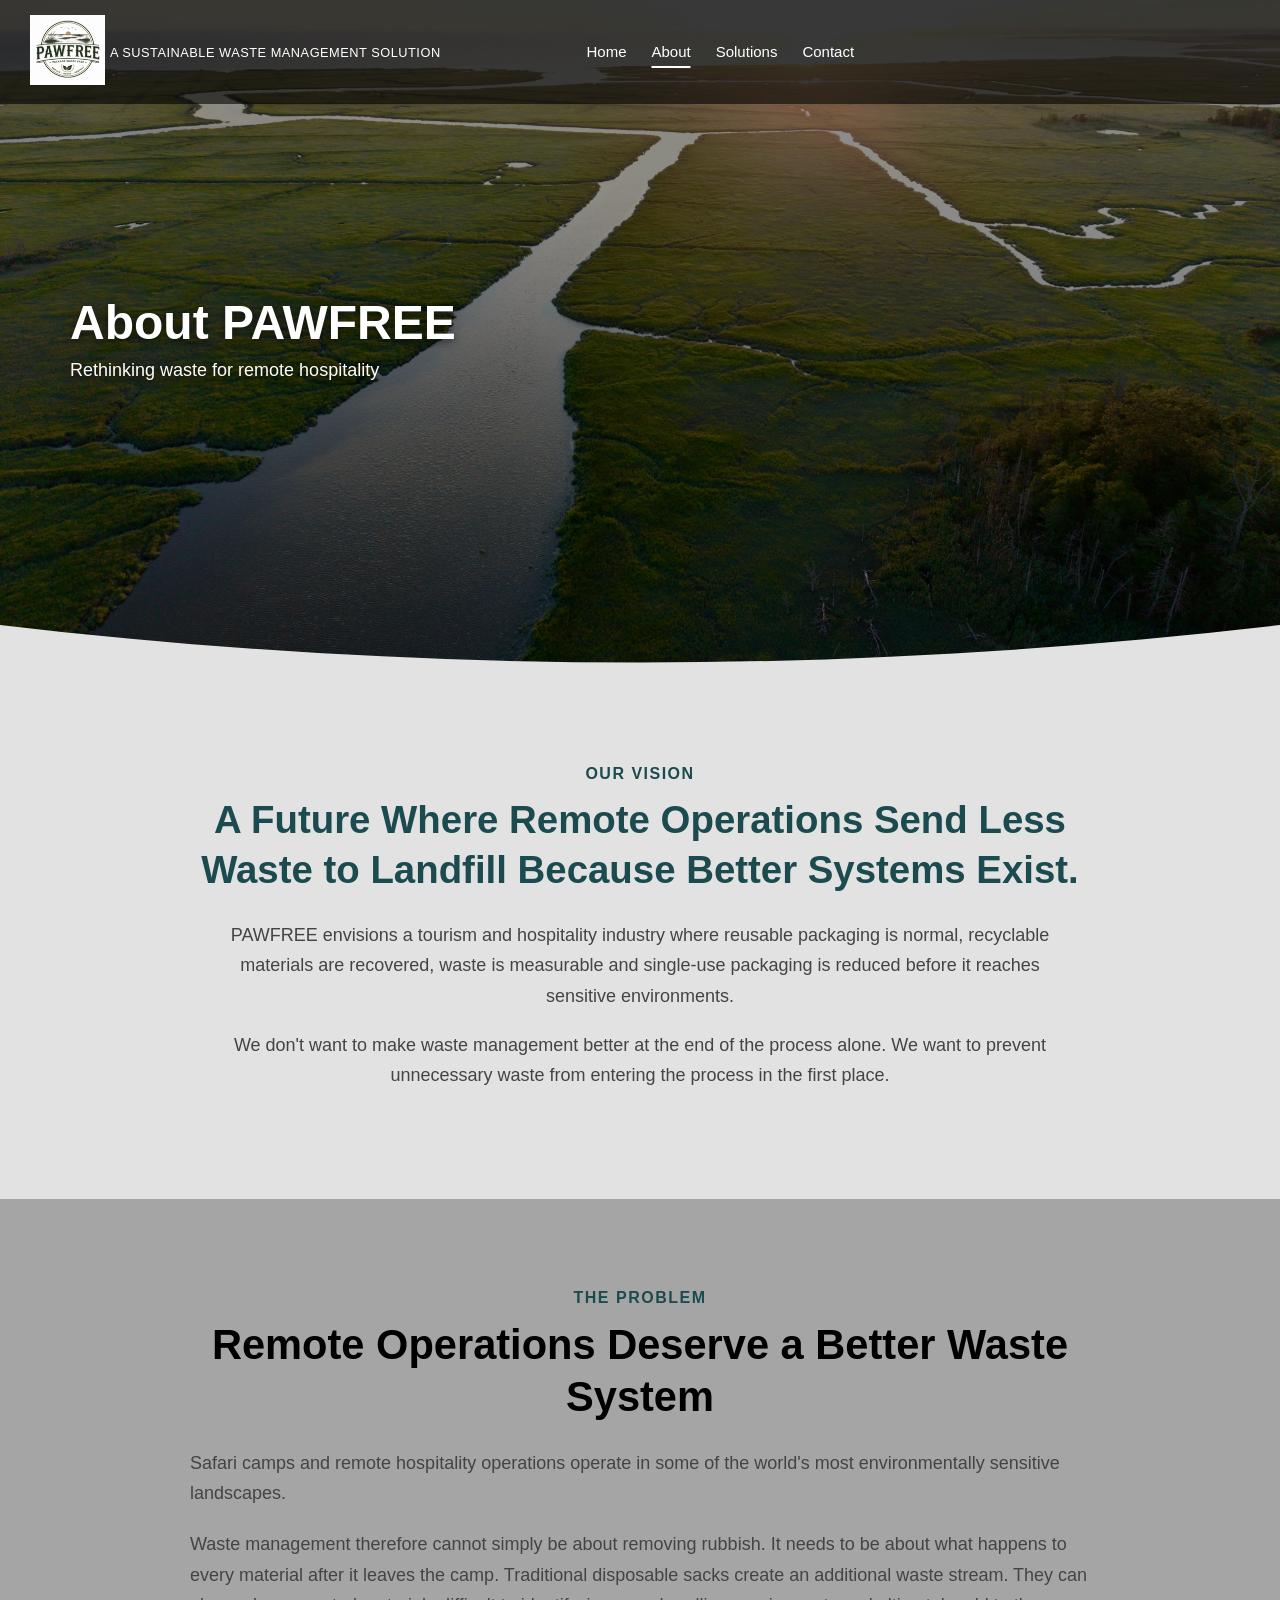
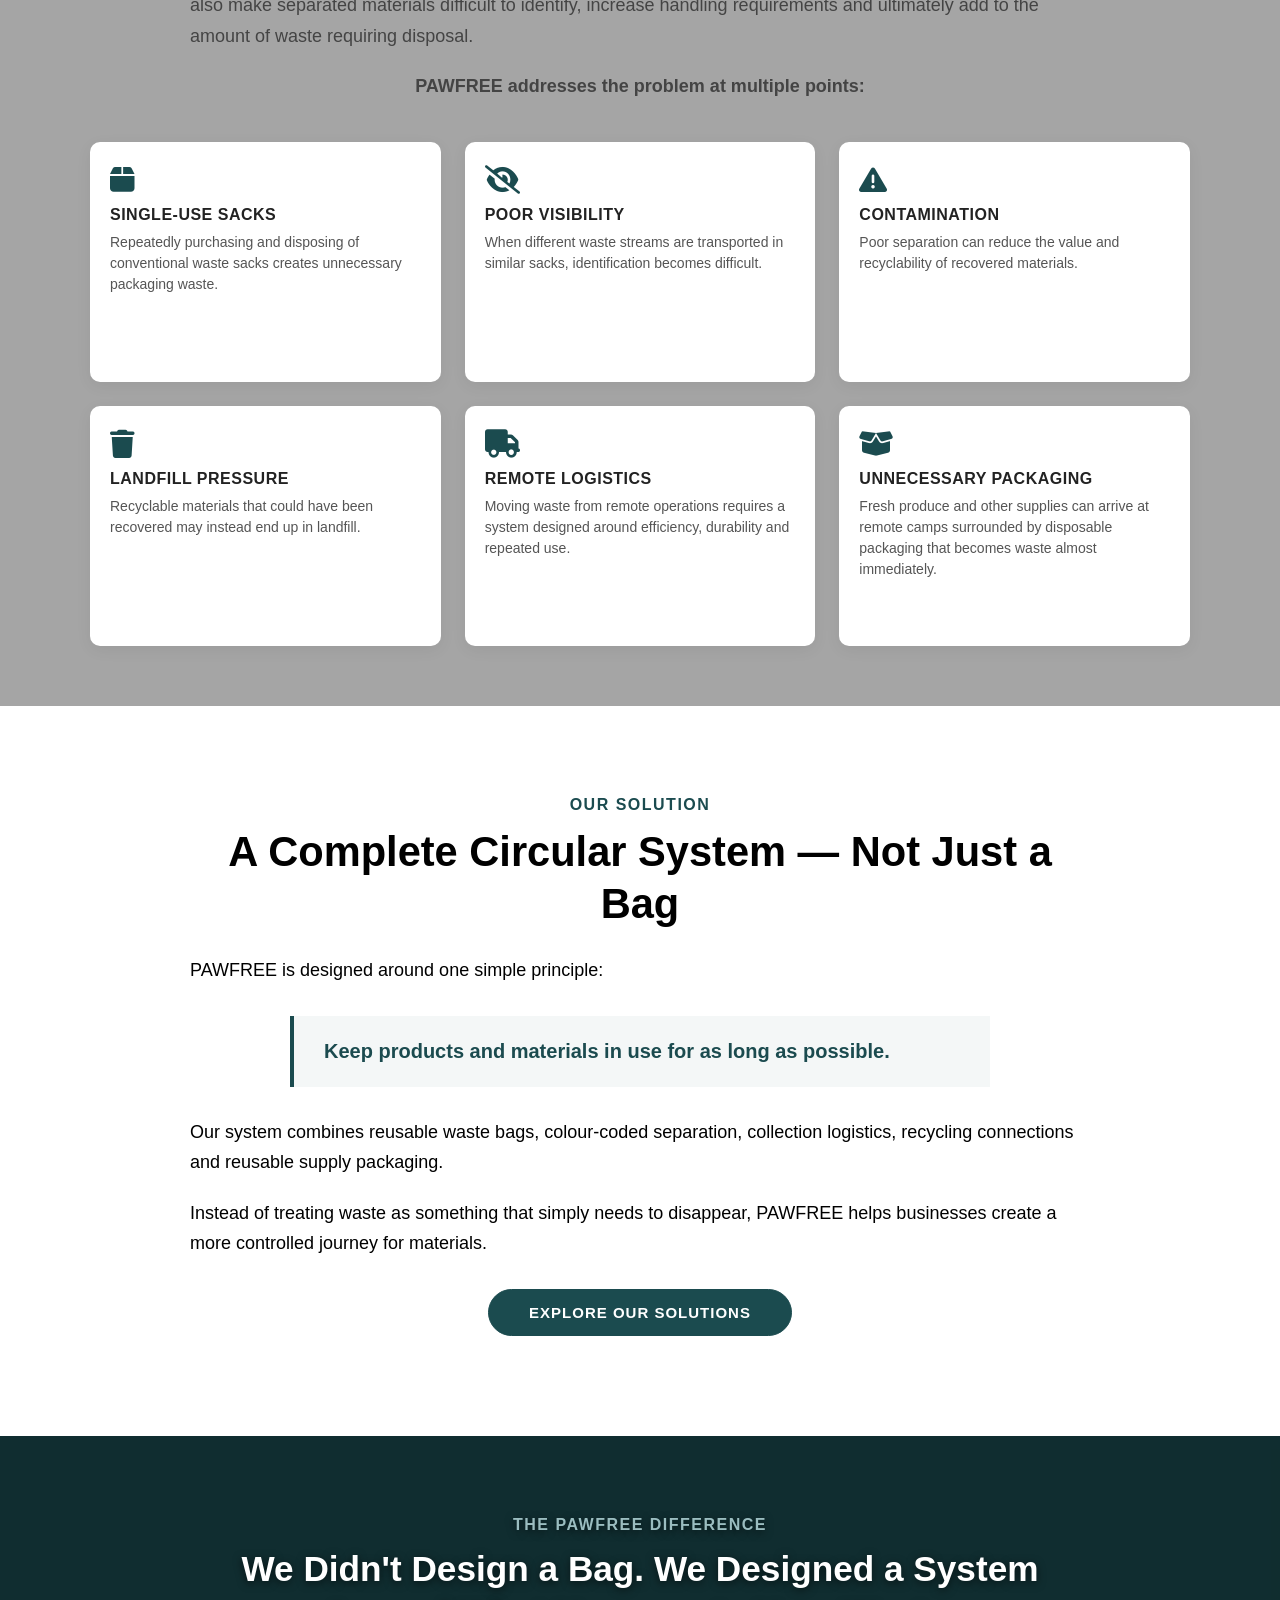
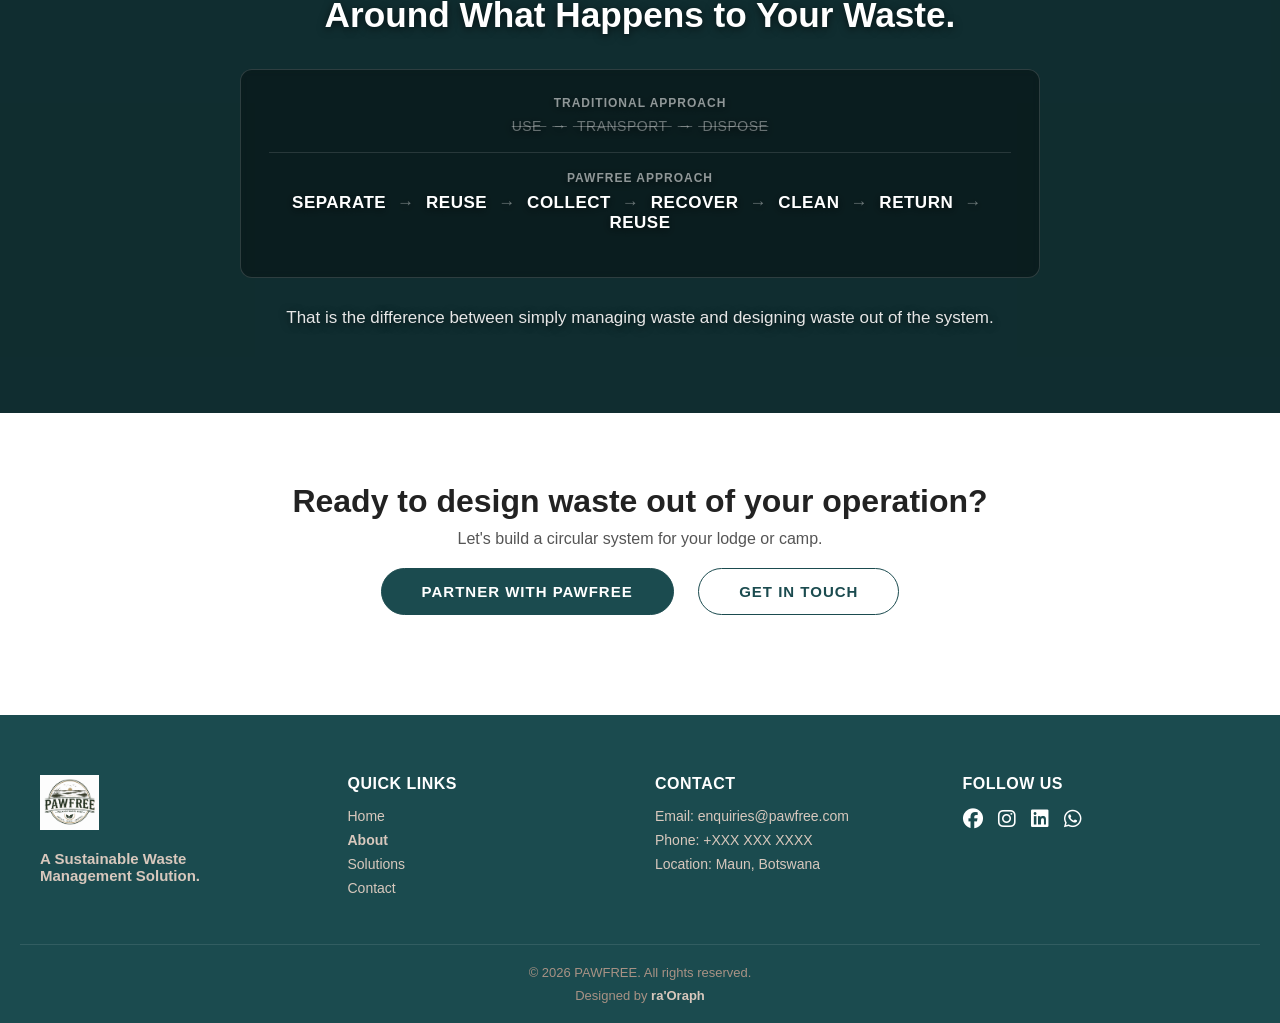
<file: about_demo.html>
<!DOCTYPE html>
<html lang="en">
<head>
<meta charset="UTF-8">
<meta name="viewport" content="width=device-width, initial-scale=1.0">
<title>About | PAWFREE</title>
  <link rel="stylesheet" href="https://cdnjs.cloudflare.com/ajax/libs/font-awesome/6.5.1/css/all.min.css">
<style>
    * {
        margin: 0;
        padding: 0;
        box-sizing: border-box;
    }

    body {
        font-family: Arial, Helvetica, sans-serif;
    }

    html {
        scroll-behavior: smooth;
    }

    /* ---------- HEADER ----------*/
    #siteHeader {
        position: fixed;
        top: 0;
        left: 0;
        width: 100%;
        display: flex;
        align-items: center;
        justify-content: space-between;
        padding: 15px 30px;
        z-index: 1000;
        background: rgba(0, 0, 0, 0.6);
    }

    .logo-group {
        display: flex;
        flex-direction: row;
        align-items: center;
        gap: 5px;
        flex-wrap: nowrap;
    }

    #siteHeader .logo img {
        height: 70px;
        width: auto;
        display: inline-block;
    }

    .tagline {
        font-size: 0.8rem;
        letter-spacing: 0.5px;
        color: #fff;
        text-transform: uppercase;
        white-space: nowrap;
        margin: 0;
    }

    #siteHeader nav {
        position: absolute;
        left: 50%;
        transform: translateX(-20%);
    }

    #siteHeader nav ul {
        display: flex;
        align-items: center;
        list-style: none;
        gap: 25px;
        margin: 0;
        padding: 0;
    }

    #siteHeader nav a {
        color: #fff;
        text-decoration: none;
        font-weight: 500;
        font-size: 15px;
        padding-bottom: 6px;
    }

    #siteHeader nav a.active {
        border-bottom: 2px solid #fff;
    }

    #siteHeader nav a:hover {
        border-bottom: 2px solid rgba(255, 255, 255, 0.6);
    }

    #siteHeader nav ul li {
        position: relative;
    }

    #siteHeader nav ul li .dropdown {
        display: none;
        position: absolute;
        top: 100%;
        left: 0;
        margin-top: 12px;
        background: rgba(0, 0, 0, 0.85);
        border-radius: 6px;
        min-width: 130px;
        padding: 8px 0;
        list-style: none;
    }

    #siteHeader nav ul li:hover .dropdown {
        display: block;
    }

    #siteHeader nav ul li .dropdown li {
        margin: 0;
    }

    #siteHeader nav ul li .dropdown a {
        display: block;
        padding: 8px 18px;
        font-size: 14px;
        border-bottom: none;
        white-space: nowrap;
    }

    #siteHeader nav ul li .dropdown a:hover {
        background: rgba(255, 255, 255, 0.08);
        border-bottom: none;
    }

    /* ---------- PAGE BANNER ---------- */
    .page-banner {
        position: relative;
        height: 75vh;
        min-height: 650px;
        overflow: hidden;
        display: flex;
        align-items: center;
        justify-content: flex-start;
        background-image: url('river.jpg');
        background-size: cover;
        background-position: center;
    }

    .page-banner::before {
        content: "";
        position: absolute;
        inset: 0;
        background: rgba(0,0,0,0.45);
    }

    .curve-divider {
        position: absolute;
        bottom: 0;
        left: 0;
        width: 100%;
        line-height: 0;
        z-index: 2;
    }

    .curve-divider svg {
        display: block;
        width: 100%;
        height: 50px;
    }

    .curve-divider path {
        fill: #e2e2e2;
    }

    .page-banner .content {
        position: relative;
        padding-left: 70px;
        z-index: 1;
        color: #fff;
        text-align: left;
        text-shadow: 0 2px 8px rgba(0,0,0,0.6);
    }

    .page-banner .content h1 {
        font-size: 3rem;
    }

    .page-banner .content p {
        font-size: 18px;
        margin-top: 10px;
    }

    /* ---------- SHARED EYEBROW / HEADING STYLE ---------- */
    .eyebrow {
        display: inline-block;
        font-size: 16px;
        font-weight: 700;
        letter-spacing: 1.5px;
        text-transform: uppercase;
        color: #1B4B4F;
        margin-bottom: 12px;
    }

    .eyebrow.on-dark {
        color: #9bbdc0;
    }

    /* ---------- SHARED COMPONENTS FOR TABS ---------- */
    .flow-tagline {
        font-size: 18px;
        font-weight: 700;
        color: #1B4B4F;
        margin-top: 20px;
        text-align: left;
    }

    .callout {
        max-width: none;
        margin: 24px 0 0;
        font-size: 18px;
        font-weight: 700;
        color: #1B4B4F;
    }

    .swatch-row {
        display: flex;
        flex-wrap: wrap;
        gap: 18px;
        margin: 24px 0 0;
    }

    .swatch-card {
        flex: 1;
        min-width: 190px;
        background: #fff;
        border: 1px solid #eee;
        border-radius: 10px;
        overflow: hidden;
        text-align: left;
    }

    .swatch-chip {
        height: 60px;
        width: 100%;
    }

    .swatch-card .body {
        padding: 14px 16px;
    }

    .swatch-card h4 {
        font-size: 13px;
        text-transform: uppercase;
        letter-spacing: 0.5px;
        margin-bottom: 6px;
        color: #222;
    }

    .swatch-card p {
        font-size: 13px;
        line-height: 1.5;
        color: #555;
        margin: 0;
    }

    .chip-beige { background: #d9c7a8; }
    .chip-brown { background: #7a5a3a; }
    .chip-grey  { background: #9b9b93; }
    .chip-black { background: #2b2b28; }

    .feature-grid {
        display: grid;
        grid-template-columns: repeat(3, 1fr);
        gap: 18px;
        margin: 24px 0 0;
    }

    .feature-card {
        background: #fff;
        border: 1px solid #eee;
        border-radius: 10px;
        padding: 18px 16px;
        text-align: left;
    }

    .feature-card i {
        font-size: 22px;
        color: #1B4B4F;
        margin-bottom: 8px;
        display: block;
    }

    .feature-card h4 {
        font-size: 13px;
        text-transform: uppercase;
        letter-spacing: 0.5px;
        margin-bottom: 6px;
        color: #222;
    }

    .feature-card p {
        font-size: 13px;
        line-height: 1.5;
        color: #555;
        margin: 0;
    }

    .step-row {
        display: flex;
        flex-wrap: wrap;
        gap: 16px;
        margin: 20px 0 0;
    }

    .step-card {
        flex: 1;
        min-width: 160px;
        background: #fff;
        border: 1px solid #eee;
        border-radius: 10px;
        padding: 16px 14px;
        text-align: left;
    }

    .step-card .num {
        font-size: 12px;
        font-weight: 700;
        color: #1B4B4F;
        letter-spacing: 1px;
        margin-bottom: 6px;
    }

    .step-card h4 {
        font-size: 13px;
        text-transform: uppercase;
        letter-spacing: 0.5px;
        margin-bottom: 6px;
        color: #222;
    }

    .step-card p {
        font-size: 13px;
        line-height: 1.5;
        color: #555;
        margin: 0;
    }

    .benefit-list {
        list-style: none;
        margin: 24px 0 0;
        padding: 20px 24px 20px 40px;
        background: #fff;
        border: 1px solid #eee;
        border-radius: 10px;
    }

    .benefit-list li {
        font-size: 15px;
        line-height: 1.8;
        color: #333;
        padding-left: 8px;
        position: relative;
    }

    .benefit-list li::before {
        content: "\f00c";
        font-family: "Font Awesome 6 Free";
        font-weight: 900;
        position: absolute;
        left: -26px;
        top: 2px;
        color: #1B4B4F;
        font-size: 12px;
    }

    .tag-list {
        display: flex;
        flex-wrap: wrap;
        gap: 10px;
        margin: 16px 0 0;
    }

    .tag-pill {
        background: #f4f7f7;
        border: 1px solid #d4dede;
        color: #1B4B4F;
        font-size: 12px;
        font-weight: 600;
        padding: 7px 16px;
        border-radius: 50px;
        text-transform: uppercase;
        letter-spacing: 0.5px;
    }

    @media (max-width: 900px) {
        .feature-grid { grid-template-columns: repeat(2, 1fr); }
    }
    @media (max-width: 600px) {
        .feature-grid { grid-template-columns: 1fr; }
        .swatch-row, .step-row { flex-direction: column; }
    }

    /* ---------- DETAILS TOGGLE BUTTON ---------- */
    .details-toggle {
        display: inline-flex;
        align-items: center;
        gap: 10px;
        margin: 10px auto 0;
        background: #1B4B4F;
        color: #fff;
        border: none;
        border-radius: 50px;
        padding: 14px 30px;
        font-size: 14px;
        font-weight: 700;
        text-transform: uppercase;
        letter-spacing: 0.5px;
        cursor: pointer;
        transition: background 0.3s ease;
    }

    .details-toggle:hover {
        background: #143638;
    }

    .details-toggle i {
        transition: transform 0.3s ease;
    }

    .details-toggle[aria-expanded="true"] i {
        transform: rotate(180deg);
    }

    /* ---------- VERTICAL TABS ---------- */
    .vtabs-wrap {
        max-width: 1100px;
        margin: 40px auto 0;
        display: flex;
        align-items: stretch;
        border: 1px solid #ddd;
        border-radius: 10px;
        overflow: hidden;
        text-align: left;
        background: #fff;
        min-height: 560px;
    }

    .vtabs-wrap[hidden] {
        display: none;
    }

    .vtabs-sidebar {
        width: 260px;
        flex-shrink: 0;
        background: #f4f4f4;
        border-right: 1px solid #ddd;
        transition: width 0.3s ease;
        display: flex;
        flex-direction: column;
    }

    .vtabs-sidebar.collapsed {
        width: 64px;
    }

    .vtabs-toggle {
        display: flex;
        align-items: center;
        justify-content: center;
        gap: 8px;
        padding: 14px;
        background: #e6e6e6;
        border: none;
        border-bottom: 1px solid #ddd;
        cursor: pointer;
        font-size: 13px;
        font-weight: 700;
        color: #1B4B4F;
        text-transform: uppercase;
        letter-spacing: 0.5px;
    }

    .vtabs-toggle i {
        transition: transform 0.3s ease;
    }

    .vtabs-sidebar.collapsed .vtabs-toggle i {
        transform: rotate(180deg);
    }

    .vtabs-toggle .toggle-label {
        white-space: nowrap;
        overflow: hidden;
    }

    .vtabs-sidebar.collapsed .toggle-label {
        display: none;
    }

    .vtab-btn {
        display: flex;
        align-items: center;
        gap: 12px;
        width: 100%;
        text-align: left;
        padding: 18px 20px;
        background: none;
        border: none;
        border-bottom: 1px solid #e2e2e2;
        font-size: 14px;
        font-weight: 700;
        color: #333;
        cursor: pointer;
        text-transform: uppercase;
        letter-spacing: 0.3px;
    }

    .vtab-btn i {
        font-size: 16px;
        color: #1B4B4F;
        flex-shrink: 0;
        width: 18px;
        text-align: center;
    }

    .vtab-btn.active {
        background: #1B4B4F;
        color: #fff;
    }

    .vtab-btn.active i {
        color: #fff;
    }

    .vtab-btn:hover:not(.active) {
        background: #e9e9e9;
    }

    .vtab-btn .btn-label {
        white-space: nowrap;
        overflow: hidden;
        text-overflow: ellipsis;
    }

    .vtabs-sidebar.collapsed .vtab-btn .btn-label {
        display: none;
    }

    .vtabs-sidebar.collapsed .vtab-btn {
        justify-content: center;
        padding: 18px 10px;
    }

    .vtabs-content {
        flex: 1;
        padding: 40px 45px;
        min-width: 0;
    }

    .vtab-pane {
        display: none;
    }

    .vtab-pane.active {
        display: block;
    }

    .vtab-pane .eyebrow {
        margin-top: 0;
    }

    .vtab-pane h2 {
        font-size: 2rem;
        margin: 0 0 18px;
        text-align: left;
        max-width: none;
    }

    .vtab-pane h3 {
        font-size: 1.4rem;
        margin: 40px 0 14px;
        color: #1B4B4F;
    }

    .vtab-pane p {
        text-align: left;
        max-width: none;
        margin: 0 0 14px;
        font-size: 16px;
        line-height: 1.7;
        color: #444;
        padding-left: 0;
    }

    .vtab-divider {
        border: none;
        border-top: 1px solid #e2e2e2;
        margin: 40px 0;
    }

    @media (max-width: 800px) {
        .vtabs-wrap {
            flex-direction: column;
        }
        .vtabs-sidebar {
            width: 100% !important;
            flex-direction: row;
            overflow-x: auto;
        }
        .vtabs-toggle { display: none; }
        .vtab-btn { border-bottom: none; border-right: 1px solid #e2e2e2; white-space: nowrap; }
        .vtabs-content { padding: 30px 20px; }
    }


    /* ---------- PROBLEM SECTION ---------- */
    .problem-section {
        background: #a5a5a5;
        padding: 90px 30px 60px;
        text-align: center;
        /*background-image: url('tree.jpg');
        background-size: cover;
        background-position: center;*/
    }

    .problem-section h2 {
        font-size: 2.6rem;
        max-width: 900px;
        margin: 0 auto 25px;
        line-height: 1.25;
    }

    .problem-section p {
        max-width: 900px;
        margin: 0 auto 20px;
        text-align: left;
        font-size: 18px;
        line-height: 1.7;
        color: #444;
    }

    .problem-lead {
        font-weight: 700;
        color: #1B4B4F;
        text-align: center !important;
        font-size: 19px;
        margin-top: 40px;
    }

    .problem-grid {
        max-width: 1100px;
        margin: 40px auto 0;
        display: grid;
        grid-template-columns: repeat(3, 1fr);
        gap: 24px;
        text-align: left;
    }

    /* ---------- FLIP CARD ---------- */
    .flip-card {
        perspective: 1000px;
        min-height: 240px;
    }

    .flip-inner {
        position: relative;
        width: 100%;
        height: 100%;
        min-height: 240px;
        transition: transform 0.6s ease;
        transform-style: preserve-3d;
    }

    .flip-card:hover .flip-inner {
        transform: rotateY(180deg);
    }

    .flip-front, .flip-back {
        position: absolute;
        inset: 0;
        backface-visibility: hidden;
        border-radius: 10px;
        padding: 24px 20px;
    }

    .flip-front {
        background: #ffffff;
        box-shadow: 0 4px 16px rgba(0,0,0,0.06);
    }

    .flip-front i {
        font-size: 28px;
        color: #1B4B4F;
        margin-bottom: 12px;
        display: block;
    }

    .flip-front h4 {
        font-size: 16px;
        text-transform: uppercase;
        letter-spacing: 0.5px;
        color: #222;
        margin-bottom: 8px;
    }

    .flip-front p {
        font-size: 14px;
        line-height: 1.5;
        color: #555;
        max-width: none;
        margin: 0;
    }

    .flip-back {
        transform: rotateY(180deg);
        background-size: cover;
        background-position: center;
        display: flex;
        align-items: flex-end;
        box-shadow: 0 4px 16px rgba(0,0,0,0.15);
    }

    .flip-back::before {
        content: "";
        position: absolute;
        inset: 0;
        background: linear-gradient(to top, rgba(0,0,0,0.6), rgba(0,0,0,0.05));
        border-radius: 10px;
    }

    .flip-back span {
        position: relative;
        color: #fff;
        font-size: 15px;
        font-weight: 700;
        text-transform: uppercase;
        letter-spacing: 0.5px;
        text-shadow: 0 2px 6px rgba(0,0,0,0.6);
    }

    @media (max-width: 900px) {
        .problem-grid {
            grid-template-columns: repeat(2, 1fr);
        }
    }

    @media (max-width: 600px) {
        .problem-grid {
            grid-template-columns: 1fr;
        }
    }

    /* ---------- SOLUTION SECTION ---------- */
    .solution-section {
        position: relative;      /* ← MISSING: lets ::before/::after position relative to this section */
        background: #ffffff;
        padding: 90px 30px;
        text-align: center;
        overflow: hidden;        /* ← MISSING: keeps the image from spilling outside rounded corners/edges */
    }

    .solution-section::before {
        content: "";              /* ← MISSING: pseudo-elements render NOTHING without this, even if empty */
        position: absolute;       /* ← MISSING: without this it has no size/position at all */
        inset: 0;                 /* ← MISSING: stretches it to fill the section (top/right/bottom/left: 0) */
        /*background-image: url('tree.jpg');
        background-size: cover;
        background-position: center;*/
        z-index: 0;               /* ← MISSING: keeps it behind the text */
    }

    .solution-section::after {
        content: "";               /* ← MISSING */
        position: absolute;        /* ← MISSING */
        inset: 0;                  /* ← MISSING */
        background: rgba(255, 255, 255, 0.6);
        z-index: 0;                /* ← MISSING */
    }

    .solution-section > * {
        position: relative;        /* ← MISSING: this rule is missing entirely */
        z-index: 1;                /* without this, your text would render BELOW the white wash overlay */
    }

    .solution-section h2 {
        font-size: 2.6rem;
        max-width: 900px;
        margin: 0 auto 25px;
        line-height: 1.25;
    }

    .solution-section p {
        max-width: 900px;
        margin: 0 auto 20px;
        text-align: left;
        font-size: 18px;
        line-height: 1.7;
        color: #000000;
    }

    .solution-principle {
        max-width: 700px;
        margin: 30px auto;
        padding: 24px 30px;
        border-left: 4px solid #1B4B4F;
        background: #f4f7f7;
        font-size: 20px;
        font-weight: 700;
        color: #1B4B4F;
        text-align: left;
    }

    /*----------------Swatch Image Gallery Slide-----------------------*/
    .gallery-wrap {
        display: flex;
        align-items: center;
        gap: 16px;
        margin: 24px 0 0;
    }
    .gallery-viewport {
        overflow: hidden;
        flex: 1;
        border-radius: 10px;
    }
    .gallery-track {
        display: flex;
        transition: transform 0.4s ease;
    }
    .gallery-slide {
        flex: 0 0 100%;
        background: #fff;
        border: 1px solid #eee;
        border-radius: 10px;
        overflow: hidden;
    }
    .gallery-image {
        height: 220px;
        width: 100%;
    }
    .gallery-caption {
        padding: 20px 24px;
        text-align: left;
    }
    .gallery-caption h4 {
        font-size: 15px;
        text-transform: uppercase;
        letter-spacing: 0.5px;
        margin-bottom: 8px;
        color: #222;
    }
    .gallery-caption p {
        font-size: 14px;
        line-height: 1.6;
        color: #555;
        margin: 0;
    }
    .gallery-arrow {
        flex-shrink: 0;
        width: 40px;
        height: 40px;
        border-radius: 50%;
        border: 1px solid #1B4B4F;
        background: #fff;
        color: #1B4B4F;
        cursor: pointer;
        display: flex;
        align-items: center;
        justify-content: center;
        font-size: 14px;
    }
    .gallery-arrow:hover:not(:disabled) {
        background: #1B4B4F;
        color: #fff;
    }
    .gallery-arrow:disabled {
        opacity: 0.3;
        cursor: default;
    }
    .gallery-thumbs {
        display: flex;
        justify-content: center;
        gap: 10px;
        margin-top: 14px;
    }
    .gallery-thumbs .thumb {
        width: 34px;
        height: 34px;
        border-radius: 6px;
        border: 2px solid transparent;
        cursor: pointer;
        padding: 0;
    }
    .gallery-thumbs .thumb.active {
        border-color: #1B4B4F;
    }

    /* ---------- DIFFERENCE SECTION ---------- */
    .difference-section {
        position: relative;
        background: #1B4B4F;
        padding: 80px 30px;
        text-align: center;
        color: #fff;
        overflow: hidden;
    }

    .difference-section::before {
        content: "";
        position: absolute;
        inset: 0;
        background-image: url('talltree.jpg');
        background-size: cover;
        background-position: center;
        background-attachment: fixed;
        z-index: 0;
    }

    .difference-section::after {
        content: "";
        position: absolute;
        inset: 0;
        background: rgba(0, 0, 0, 0.4);
        z-index: 0;
    }

    .difference-section > * {
        position: relative;
        z-index: 1;
        text-shadow: 0 2px 8px rgba(0,0,0,0.6);
    }

    .difference-section h2 {
        font-size: 2.2rem;
        max-width: 850px;
        margin: 0 auto 32px;
        line-height: 1.3;
    }

    .comparison-card {
        max-width: 800px;
        margin: 0 auto;
        background: rgba(0, 0, 0, 0.35);
        backdrop-filter: blur(3px);
        border: 1px solid rgba(255,255,255,0.15);
        border-radius: 12px;
        padding: 8px 28px 26px;
    }

    .flow-block {
        max-width: none;
        margin: 0;
        background: none;
        border-radius: 0;
        padding: 18px 0;
    }

    .flow-block.traditional {
        border-bottom: 1px solid rgba(255,255,255,0.12);
    }

    .flow-label {
        font-size: 12px;
        text-transform: uppercase;
        letter-spacing: 1px;
        color: rgba(255, 255, 255, 0.55);
        margin-bottom: 8px;
        font-weight: 700;
    }

    .flow-steps {
        font-size: 16px;
        font-weight: 600;
        letter-spacing: 0.5px;
        text-transform: uppercase;
        color: #ddd;
    }

    .flow-block.traditional .flow-steps {
        color: rgba(255, 255, 255, 0.4);
        font-weight: 500;
        font-size: 14px;
        text-decoration: line-through;
        text-decoration-color: rgba(255, 255, 255, 0.3);
    }

    .flow-block.pawfree {
        background: none;
        border: none;
    }

    .flow-block.pawfree .flow-steps {
        color: #ffffff;
        font-size: 17px;
    }

    .flow-steps .arrow {
        color: rgba(255, 255, 255, 0.4);
        margin: 0 6px;
    }

    .packaging-note {
        max-width: 800px;
        margin: 22px auto 0;
        padding-top: 18px;
        border-top: 1px solid rgba(255,255,255,0.1);
    }

    .packaging-note .flow-label {
        color: rgba(255, 255, 255, 0.5);
    }

    .packaging-note .flow-steps {
        font-size: 14px;
        color: rgba(255, 255, 255, 0.65);
        font-weight: 500;
    }

    .difference-section .closing-line {
        max-width: 750px;
        margin: 26px auto 0;
        font-size: 17px;
        line-height: 1.7;
        color: #e6e6e6;
    }

    /* ---------- VISION SECTION ---------- */
    .vision-section {
        background: #e2e2e2;
        padding: 90px 30px;
        text-align: center;
    }

    .vision-section h2 {
        font-size: 2.4rem;
        max-width: 900px;
        margin: 0 auto 25px;
        line-height: 1.3;
        color: #1B4B4F;
    }

    .vision-section p {
        max-width: 850px;
        margin: 0 auto 18px;
        font-size: 18px;
        line-height: 1.7;
        color: #444;
    }

    /* ---------- CTA (reuse site button style) ---------- */
    .about-cta {
        background: #ffffff;
        padding: 70px 30px 90px;
        text-align: center;
    }

    .about-cta h3 {
        font-size: 2rem;
        margin-bottom: 10px;
        color: #222;
    }

    .about-cta p {
        color: #555;
        margin-bottom: 10px;
    }

    .menu-btn {
        display: inline-block;
        text-decoration: none;
        background: #1B4B4F;
        color: #fff;
        border: 1px solid #1B4B4F;
        border-radius: 50px;
        padding: 14px 40px;
        margin: 10px;
        font-size: 15px;
        font-weight: bold;
        text-transform: uppercase;
        letter-spacing: 1px;
        cursor: pointer;
        transition: background 0.3s ease, color 0.3s ease;
    }

    .menu-btn:hover {
        background: #143638;
    }

    .menu-btn.outline {
        background: transparent;
        color: #1B4B4F;
        border: 1px solid #1B4B4F;
    }

    .menu-btn.outline:hover {
        background: rgba(27,75,79,0.08);
    }

    /*----------- FOOTER SECTION ------------*/
    .site-footer {
        background-color: #1B4B4F;
        color: #ffffff;
        padding: 60px 20px 20px;
    }

    .footer-container {
        max-width: 1200px;
        margin: 0 auto;
        display: flex;
        flex-wrap: wrap;
        justify-content: space-between;
        gap: 30px;
    }

    .footer-logo {
        height: 55px;
        width: auto;
        margin: 0 auto 10px 0;
        display: block;
    }

    .footer-logo-row {
        display: flex;
        align-items: center;
        justify-content: center;
        gap: 10px;
        margin-bottom: 10px;
    }

    .footer-col {
        flex: 1;
        min-width: 180px;
    }

    .footer-col h3, .footer-col h4 {
        margin-bottom: 15px;
        text-transform: uppercase;
        letter-spacing: 0.5px;
    }

    .footer-col p {
        color: #d8c8bd;
        font-size: 14px;
    }

    .footer-col ul {
        list-style: none;
        padding: 0;
    }

    .footer-col ul li {
        margin-bottom: 8px;
        font-size: 14px;
        color: #d8c8bd;
    }

    .footer-col ul li a {
        color: #d8c8bd;
        text-decoration: none;
    }

    .footer-col ul li a:hover {
        color: #ffffff;
    }

    .footer-socials {
        display: flex;
        gap: 15px;
        font-size: 20px;
    }

    .footer-socials a {
        color: #ffffff;
    }

    .footer-bottom {
        text-align: center;
        margin-top: 40px;
        padding-top: 20px;
        border-top: 1px solid rgba(255,255,255,0.1);
        font-size: 13px;
        color: #a89285;
    }

    .footer-bottom .designer-credit {
        margin-top: 8px;
        font-size: 13px;
        color: #a89285;
    }

    .designer-credit a {
        color: #d8c8bd;
        text-decoration: none;
        font-weight: 600;
    }

    .designer-credit a:hover {
        color: #ffffff;
        text-decoration: underline;
    }

    .active {
        color: #ffffff;
        font-weight: 700;
        pointer-events: none;
    }

</style>
</head>
<body>

    <!-- Header -->
    <header id="siteHeader">
        <div class="logo-group">
            <div class="logo">
                <img src="logo.png" alt="Pawfree Logo">
            </div>
            <p class="tagline">A Sustainable Waste Management Solution</p>
        </div>
        <nav>
            <ul>
                <li><a href="index.html">Home</a></li>
                <li><a href="about_demo.html" class="active">About</a></li>
                <li><a href="solutions.html">Solutions</a></li>
                <li><a href="contact.html">Contact</a></li>
            </ul>
        </nav>
    </header>

    <!-- Page Banner -->
    <section class="page-banner">
        <div class="content">
            <h1>About PAWFREE</h1>
            <p>Rethinking waste for remote hospitality</p>
        </div>
        <div class="curve-divider">
            <svg viewBox="0 0 1440 120" preserveAspectRatio="none">
                <path d="M0,0 C480,120 960,120 1440,0 L1440,120 L0,120 Z"></path>
            </svg>
        </div>
    </section>

    <!-- Our Vision -->
    <section class="vision-section">
        <span class="eyebrow">Our Vision</span>
        <h2>A Future Where Remote Operations Send Less Waste to Landfill Because Better Systems Exist.</h2>
        <p>PAWFREE envisions a tourism and hospitality industry where reusable packaging is normal, recyclable
            materials are recovered, waste is measurable and single-use packaging is reduced before it reaches
            sensitive environments.</p>
        <p>We don't want to make waste management better at the end of the process alone. We want to prevent
            unnecessary waste from entering the process in the first place.</p>
    </section>

    <!-- The Problem -->
    <section class="problem-section">
        <span class="eyebrow">The Problem</span>
        <h2>Remote Operations Deserve a Better Waste System</h2>
        <p>Safari camps and remote hospitality operations operate in some of the world's most environmentally
            sensitive landscapes.</p>
        <p>Waste management therefore cannot simply be about removing rubbish. It needs to be about what
            happens to every material after it leaves the camp. Traditional disposable sacks create an
            additional waste stream. They can also make separated materials difficult to identify, increase
            handling requirements and ultimately add to the amount of waste requiring disposal.</p>

        <p class="problem-lead">PAWFREE addresses the problem at multiple points:</p>

        <div class="problem-grid">
            <div class="flip-card">
                <div class="flip-inner">
                    <div class="flip-front">
                        <i class="fa-solid fa-box"></i>
                        <h4>Single-Use Sacks</h4>
                        <p>Repeatedly purchasing and disposing of conventional waste sacks creates unnecessary packaging waste.</p>
                    </div>
                    <div class="flip-back" style="background-image:url('bags.jpg');">
                        <span>Single-Use Sacks</span>
                    </div>
                </div>
            </div>

            <div class="flip-card">
                <div class="flip-inner">
                    <div class="flip-front">
                        <i class="fa-solid fa-eye-slash"></i>
                        <h4>Poor Visibility</h4>
                        <p>When different waste streams are transported in similar sacks, identification becomes difficult.</p>
                    </div>
                    <div class="flip-back" style="background-image:url('transport.jpg');">
                        <span>Poor Visibility</span>
                    </div>
                </div>
            </div>

            <div class="flip-card">
                <div class="flip-inner">
                    <div class="flip-front">
                        <i class="fa-solid fa-triangle-exclamation"></i>
                        <h4>Contamination</h4>
                        <p>Poor separation can reduce the value and recyclability of recovered materials.</p>
                    </div>
                    <div class="flip-back" style="background-image:url('contamination.jpg');">
                        <span>Contamination</span>
                    </div>
                </div>
            </div>

            <div class="flip-card">
                <div class="flip-inner">
                    <div class="flip-front">
                        <i class="fa-solid fa-trash"></i>
                        <h4>Landfill Pressure</h4>
                        <p>Recyclable materials that could have been recovered may instead end up in landfill.</p>
                    </div>
                    <div class="flip-back" style="background-image:url('images.jpg');">
                        <span>Landfill Pressure</span>
                    </div>
                </div>
            </div>

            <div class="flip-card">
                <div class="flip-inner">
                    <div class="flip-front">
                        <i class="fa-solid fa-truck"></i>
                        <h4>Remote Logistics</h4>
                        <p>Moving waste from remote operations requires a system designed around efficiency, durability and repeated use.</p>
                    </div>
                    <div class="flip-back" style="background-image:url('litter.jpg');">
                        <span>Remote Logistics</span>
                    </div>
                </div>
            </div>

            <div class="flip-card">
                <div class="flip-inner">
                    <div class="flip-front">
                        <i class="fa-solid fa-box-open"></i>
                        <h4>Unnecessary Packaging</h4>
                        <p>Fresh produce and other supplies can arrive at remote camps surrounded by disposable packaging that becomes waste almost immediately.</p>
                    </div>
                    <div class="flip-back" style="background-image:url('packaging.jpg');">
                        <span>Unnecessary Packaging</span>
                    </div>
                </div>
            </div>
        </div>
    </section>

    <!-- Our Solution -->
    <section class="solution-section">
        <span class="eyebrow">Our Solution</span>
        <h2>A Complete Circular System &mdash; Not Just a Bag</h2>
        <p>PAWFREE is designed around one simple principle:</p>

        <div class="solution-principle">
            Keep products and materials in use for as long as possible.
        </div>

        <p>Our system combines reusable waste bags, colour-coded separation, collection logistics, recycling
            connections and reusable supply packaging.</p>
        <p>Instead of treating waste as something that simply needs to disappear, PAWFREE helps businesses
            create a more controlled journey for materials.</p>

            <a href="solutions.html" class="menu-btn" aria-label="Explore our solutions">Explore Our Solutions</a>
    </section>

    <!-- The PAWFREE Difference -->
    <section class="difference-section">
        <span class="eyebrow on-dark">The PAWFREE Difference</span>
        <h2>We Didn't Design a Bag. We Designed a System Around What Happens to Your Waste.</h2>

        <div class="comparison-card">
            <div class="flow-block traditional">
                <p class="flow-label">Traditional Approach</p>
                <p class="flow-steps">Use <span class="arrow">&rarr;</span> Transport <span class="arrow">&rarr;</span> Dispose</p>
            </div>

            <div class="flow-block pawfree">
                <p class="flow-label">PAWFREE Approach</p>
                <p class="flow-steps">Separate <span class="arrow">&rarr;</span> Reuse <span class="arrow">&rarr;</span> Collect <span class="arrow">&rarr;</span> Recover <span class="arrow">&rarr;</span> Clean <span class="arrow">&rarr;</span> Return <span class="arrow">&rarr;</span> Reuse</p>
            </div>
        </div>

        <p class="closing-line">That is the difference between simply managing waste and designing waste out of the system.</p>
    </section>

    <!-- CTA -->
    <section class="about-cta">
        <h3>Ready to design waste out of your operation?</h3>
        <p>Let's build a circular system for your lodge or camp.</p>
        <a href="solutions.html#partner-section" class="menu-btn" aria-label="Partner with PAWFREE">Partner With PAWFREE</a>
        <a href="contact.html" class="menu-btn outline" aria-label="Contact PAWFREE">Get In Touch</a>
    </section>

    <script>
        const header = document.getElementById('siteHeader');
        let lastScrollY = window.scrollY;
        const threshold = 50;

        window.addEventListener('scroll', () => {
            const currentScrollY = window.scrollY;

            if (window.scrollY > threshold) {
                header.classList.remove('visible');
            } else if (currentScrollY > lastScrollY) {
                header.classList.remove('visible');
            } else if (currentScrollY < lastScrollY) {
                header.classList.add('visible');
            }

            lastScrollY = currentScrollY;
        });

        // Expand/collapse the full "Our Solution (Detail)" tabs section
        const detailsToggle = document.getElementById('detailsToggle');
        const vtabsWrap = document.getElementById('vtabsWrap');

        detailsToggle.addEventListener('click', () => {
            const isHidden = vtabsWrap.hasAttribute('hidden');
            if (isHidden) {
                vtabsWrap.removeAttribute('hidden');
                detailsToggle.setAttribute('aria-expanded', 'true');
                detailsToggle.querySelector('.details-toggle-label').textContent = 'Hide the Full Solution';
            } else {
                vtabsWrap.setAttribute('hidden', '');
                detailsToggle.setAttribute('aria-expanded', 'false');
                detailsToggle.querySelector('.details-toggle-label').textContent = 'Explore the Full Solution';
            }
        });
        
        // Vertical tabs
        const vtabBtns = document.querySelectorAll('.vtab-btn[data-tab]');
        vtabBtns.forEach(btn => {
            btn.addEventListener('click', () => {
                vtabBtns.forEach(b => b.classList.remove('active'));
                document.querySelectorAll('.vtab-pane').forEach(p => p.classList.remove('active'));
                btn.classList.add('active');
                document.getElementById('tab-' + btn.dataset.tab).classList.add('active');
            });
        });

        // Collapsible sidebar
        const vtabsSidebar = document.getElementById('vtabsSidebar');
        const vtabsToggle = document.getElementById('vtabsToggle');
        vtabsToggle.addEventListener('click', () => {
            vtabsSidebar.classList.toggle('collapsed');
        });

        //Swatch Image Gallery
        const galleryTrack = document.getElementById('galleryTrack');
        const galleryPrev = document.getElementById('galleryPrev');
        const galleryNext = document.getElementById('galleryNext');
        const galleryThumbs = document.querySelectorAll('#galleryThumbs .thumb');
        let gallerySlide = 0;
        const galleryTotal = 4;

        function updateGallery() {
            galleryTrack.style.transform = `translateX(-${gallerySlide * 100}%)`;
            galleryPrev.disabled = gallerySlide === 0;
            galleryNext.disabled = gallerySlide === galleryTotal - 1;
            galleryThumbs.forEach((t, i) => t.classList.toggle('active', i === gallerySlide));
        }

        galleryPrev.addEventListener('click', () => {
            if (gallerySlide > 0) { gallerySlide--; updateGallery(); }
        });
        galleryNext.addEventListener('click', () => {
            if (gallerySlide < galleryTotal - 1) { gallerySlide++; updateGallery(); }
        });
        galleryThumbs.forEach(thumb => {
            thumb.addEventListener('click', () => {
                gallerySlide = parseInt(thumb.dataset.slide, 10);
                updateGallery();
            });
        });
        updateGallery();
    </script>

</body>

<footer class="site-footer">
    <div class="footer-container">
        <div class="footer-col footer-brand">
        <div class="footer-logo-row">
            <img src="logo.png" alt="PAWFREE Logo" class="footer-logo">
        </div>
        <p> <b style="font-size: 15px;">A Sustainable Waste <br> Management Solution.</b></p>
        </div>

        <div class="footer-col">
        <h4>Quick Links</h4>
        <ul>
            <li><a href="index.html">Home</a></li>
            <li><a href="about_demo.html" class="active">About</a></li>
            <li><a href="solutions.html">Solutions</a></li>
            <li><a href="contact.html">Contact</a></li>
        </ul>
        </div>

        <div class="footer-col">
        <h4>Contact</h4>
        <ul>
            <li>Email: enquiries@pawfree.com</li>
            <li>Phone: +XXX XXX XXXX</li>
            <li>Location: Maun, Botswana</li>
        </ul>
        </div>

        <div class="footer-col">
        <h4>Follow Us</h4>
        <div class="footer-socials">
            <a href="#" aria-label="Facebook"><i class="fa-brands fa-facebook"></i></a>
            <a href="#" aria-label="Instagram"><i class="fa-brands fa-instagram"></i></a>
            <a href="#" aria-label="LinkedIn"><i class="fa-brands fa-linkedin"></i></a>
            <a href="https://wa.me/26775677508?text=Hi%20PAWFREE%2C%20I%27d%20like%20to%20know%20more" target="_blank" aria-label="WhatsApp"><i class="fa-brands fa-whatsapp"></i></a>
        </div>
        </div>

    </div>

    <div class="footer-bottom">
    <p>&copy; 2026 PAWFREE. All rights reserved.</p>
    <p class="designer-credit">Designed by <a href="https://yourportfolio.com" target="_blank">ra'Oraph</a></p>
    </div>

</footer>
</html>
</file>
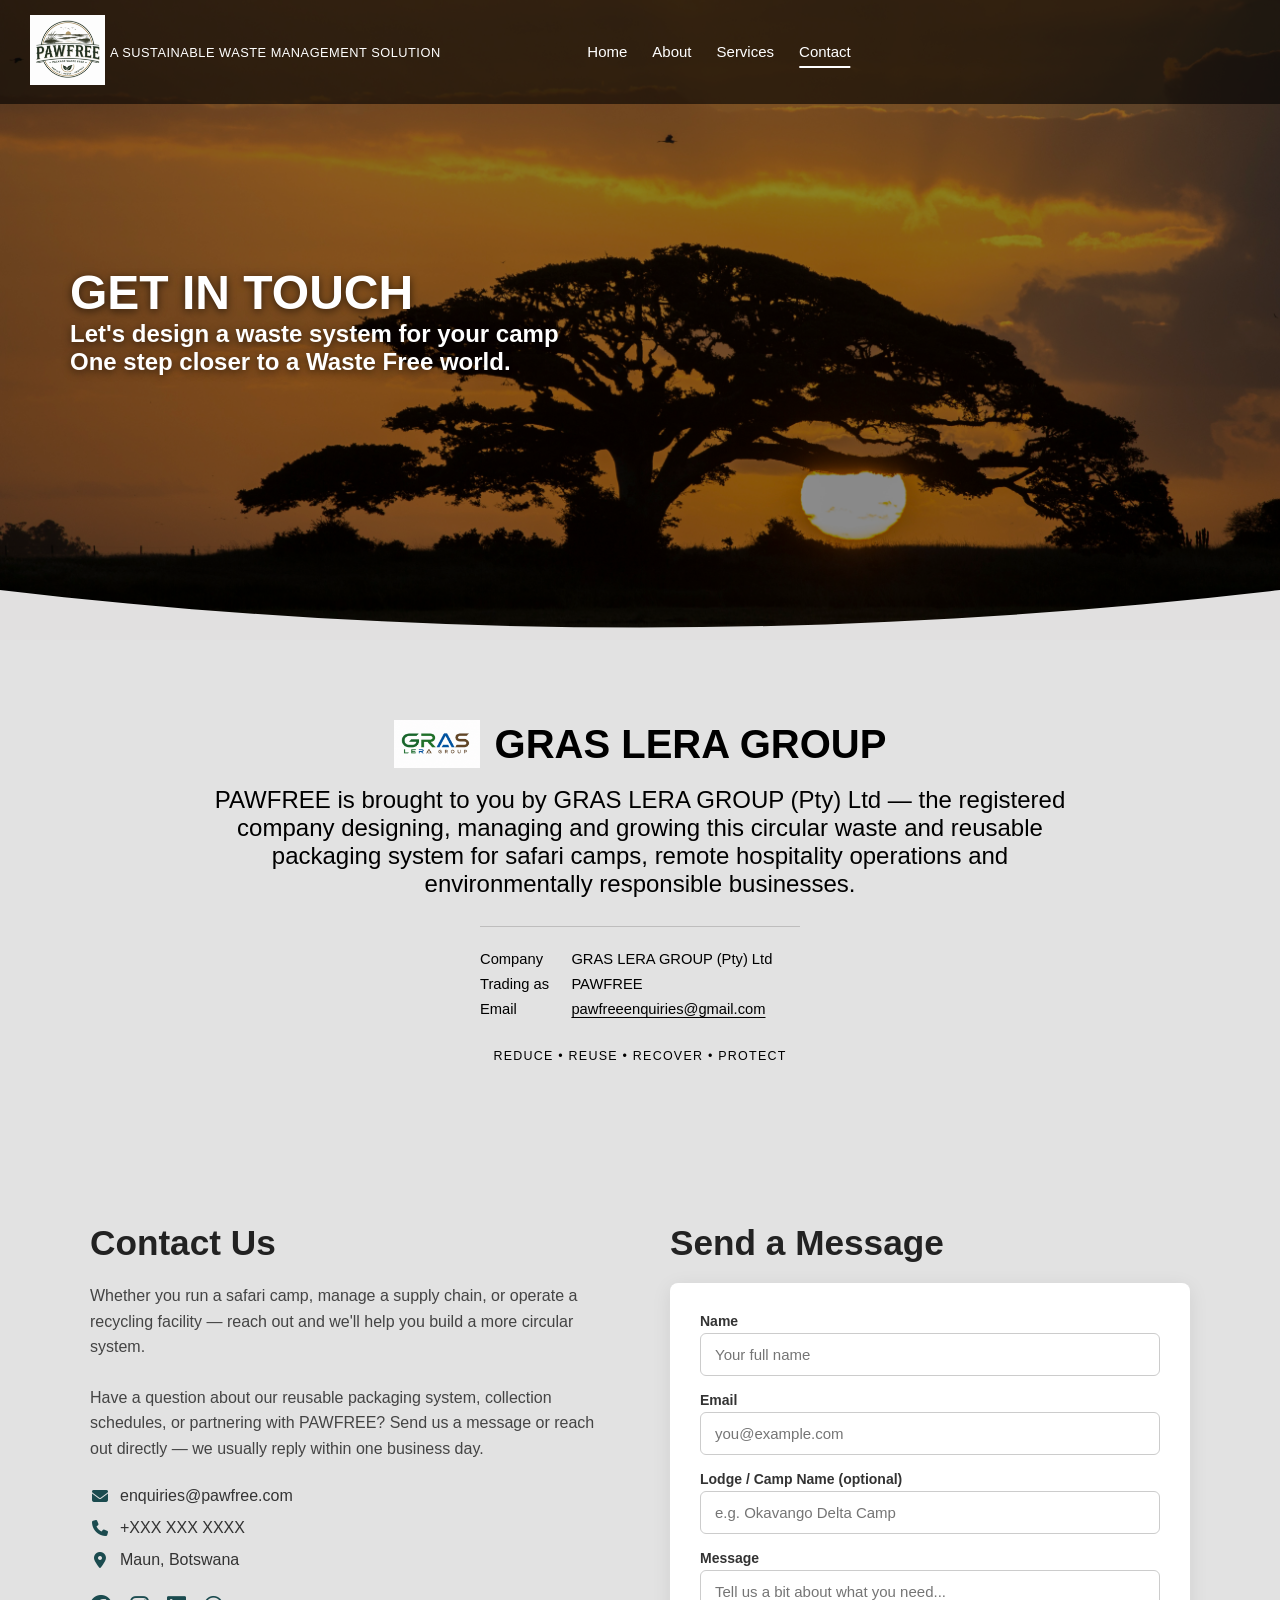
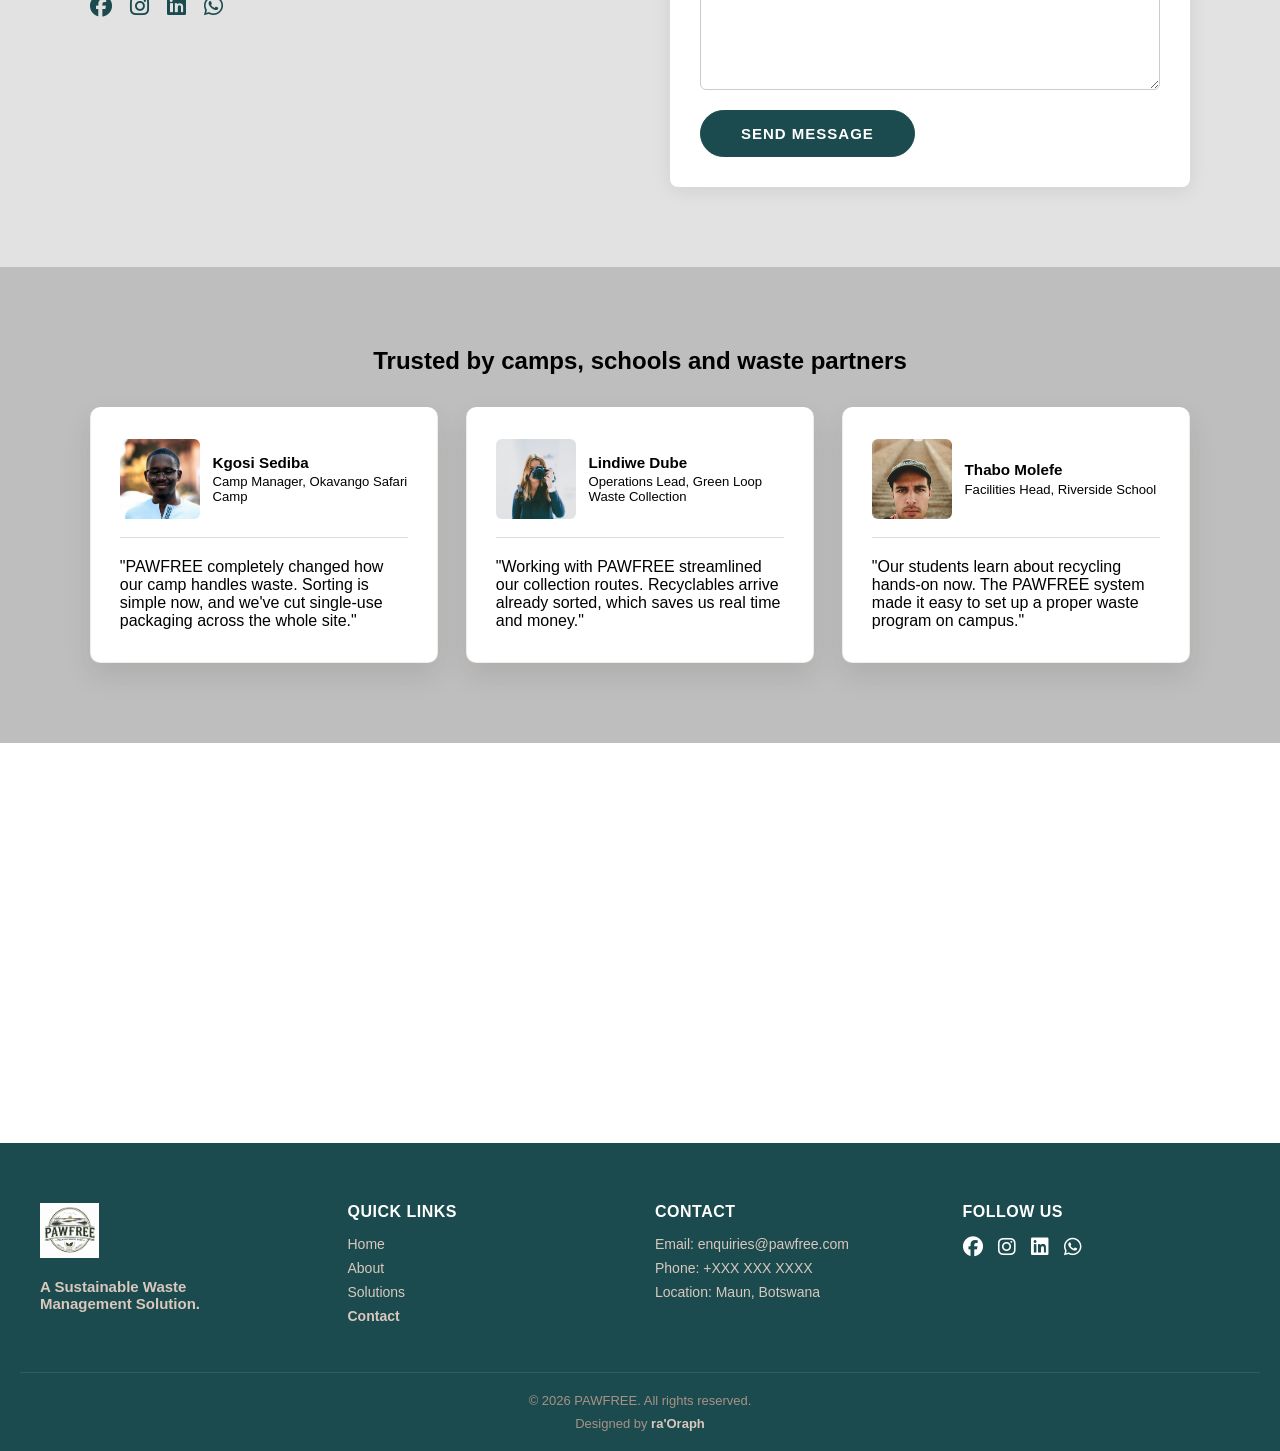
<file: contact.html>
<!DOCTYPE html>
<html lang="en">
<head>
<meta charset="UTF-8">
<meta name="viewport" content="width=device-width, initial-scale=1.0">
<title>Contact | PAWFREE</title>
  <link rel="stylesheet" href="https://cdnjs.cloudflare.com/ajax/libs/font-awesome/6.5.1/css/all.min.css">
<style>
    * {
        margin: 0;
        padding: 0;
        box-sizing: border-box;
    }

    body {
        font-family: Arial, Helvetica, sans-serif;
    }

    /* ---------- HEADER ----------*/
    #siteHeader {
    position: fixed;
    top: 0;
    left: 0;
    width: 100%;
    display: flex;
    align-items: center;
    justify-content: space-between;
    padding: 15px 30px;
    z-index: 1000;

    background: rgba(0, 0, 0, 0.6);
    opacity: 1;
    transform: translateY(0);
    transition: opacity 0.4s ease, background 0.4s ease, transform 0.4s ease;
    }

    .logo-group {
        display: flex;
        flex-direction: row;
        align-items: center;
        gap: 5px;
        flex-wrap: nowrap;
    }

    #siteHeader .logo img {
        height: 70px;
        width: auto;
        display: inline-block;
    }

    #siteHeader .logo-placeholder {
        color: #fff;
        font-weight: bold;
        font-size: 20px;
        letter-spacing: 1px;
    }

    .tagline {
        font-size: 0.8rem;
        letter-spacing: 0.5px;
        color: #fff;
        text-transform: uppercase;
        white-space: nowrap;
        margin: 0;
    }

    #siteHeader nav {
    position: absolute;
    left: 50%;
    transform: translateX(-20%);
    }

    #siteHeader nav ul {
        display: flex;
        align-items: center;
        list-style: none;
        gap: 25px;
        margin: 0;
        padding: 0;
    }

    #siteHeader nav a {
        color: #fff;
        text-decoration: none;
        font-weight: 500;
        font-size: 15px;
        padding-bottom: 6px;
    }

    #siteHeader nav a.active {
        border-bottom: 2px solid #fff;
    }

    #siteHeader nav a:hover {
        border-bottom: 2px solid rgba(255, 255, 255, 0.6);
    }

    /* ---------- PAGE BANNER ---------- */
    .page-banner {
        position: relative;
        height: 60vh;
        min-height: 640px; /*height of banner backgroun*/
        overflow: hidden;
        display: flex;
        align-items: center;
        justify-content: flex-start;
        background-image: url('tree.jpg');
        background-size: cover;
        background-position: center;
    }

    .page-banner::before {
        content: "";
        position: absolute;
        inset: 0;
        background: rgba(0,0,0,0.45);
    }

    .curve-divider {
    position: absolute;
    bottom: 0;
    left: 0;
    width: 100%;
    line-height: 0;
    z-index: 2;
    }

    .curve-divider svg {
        display: block;
        width: 100%;
        height: 50px;
    }

    .curve-divider path {
        fill: #e1e0e0;
    }

    .page-banner .content {
        position: relative;
        padding-left: 70px;
        z-index: 1;
        color: #fff;
        text-align: left;
        text-shadow: 0 2px 8px rgba(0,0,0,0.6);
    }

    .page-banner .content h1 {
        font-size: 3rem;
    }

    html {
        scroll-behavior: smooth;
    }

/* ---------- COMPANY / GRAS LERA GROUP PANEL (full-width, centered) ---------- */
  .company-panel{
    background: rgb(226, 226, 226);
    color: var(--ink);
    padding: 80px 30px;
    display: flex;
    flex-direction: column;
    align-items: center;
    justify-content: center;
    text-align: center;
  }

  .company-brand{
    display: flex;
    align-items: center;
    justify-content: center;
    gap: 0.9rem;
    margin-bottom: 1.1rem;
  }

  .company-brand img{ height: 48px; width: auto; display: block; }

  .company-panel h2{
    font-weight: 700;
    font-size: 2.5rem;
    color: var(--ink);
    margin: 0;
  }

  .company-panel p{
    font-size: 1.5rem;
    color: var(--ink);
    max-width: 900px;
    margin: 0 auto 1.8rem;
  }

  .company-facts{
    border-top: 1px solid rgba(28,26,22,0.18);
    padding-top: 1.5rem;
    width: 100%;
    max-width: 320px;
  }

  .company-facts dl{
    display: grid;
    grid-template-columns: auto 1fr;
    gap: 0.55rem 1.4rem;
    font-family: -apple-system, 'Helvetica Neue', Arial, sans-serif;
    font-size: 0.92rem;
    justify-content: center;
    text-align: left;
  }

  .company-facts dt{ color: var(--grey); }
  .company-facts dd{ color: var(--ink); }
  .company-facts a{ color: var(--ink); text-decoration: underline; text-underline-offset: 3px; }
  .company-facts a:hover{ color: var(--brown); }

  .pillars{
    margin-top: 2rem;
    font-family: -apple-system, 'Helvetica Neue', Arial, sans-serif;
    font-size: 0.78rem;
    letter-spacing: 0.1em;
    color: var(--brown);
  }
  .pillars span{ color: var(--grey); }

    /* ---------- CONTACT SECTION ---------- */
    .contact-section {
        background: rgb(226, 226, 226);
        padding: 80px 30px;
    }

    .contact-container {
        max-width: 1100px;
        margin: 0 auto;
        display: flex;
        flex-wrap: wrap;
        gap: 60px;
    }

    .contact-info, .contact-form {
        flex: 1;
        min-width: 280px;
    }

    .contact-info h2, .contact-form h2 {
        font-size: 2.2rem;
        margin-bottom: 20px;
        color: #222;
    }

    .contact-info p {
        font-size: 16px;
        line-height: 1.6;
        color: #444;
        margin-bottom: 25px;
    }

    .contact-info ul {
        list-style: none;
        padding: 0;
        margin-bottom: 25px;
    }

    .contact-info ul li {
        font-size: 16px;
        color: #333;
        margin-bottom: 14px;
        display: flex;
        align-items: center;
        gap: 10px;
    }

    .contact-info ul li i {
        color: #1B4B4F;
        width: 20px;
        text-align: center;
    }

    .contact-info .footer-socials {
        display: flex;
        gap: 18px;
        font-size: 22px;
    }

    .contact-info .footer-socials a {
        color: #1B4B4F;
    }

    .contact-form form {
        display: flex;
        flex-direction: column;
        gap: 16px;
        background: #ffffff;
        padding: 30px;
        border-radius: 8px;
        box-shadow: 0 4px 20px rgba(0,0,0,0.08);
    }

    .contact-form label {
        font-size: 14px;
        font-weight: bold;
        color: #333;
        margin-bottom: 4px;
        display: block;
    }

    .contact-form input,
    .contact-form textarea {
        width: 100%;
        padding: 12px 14px;
        font-size: 15px;
        border: 1px solid #ccc;
        border-radius: 6px;
        font-family: inherit;
    }

    .contact-form textarea {
        resize: vertical;
        min-height: 120px;
    }

    .contact-form .menu-btn {
        display: inline-block;
        text-decoration: none;
        background: #1B4B4F;
        color: #fff;
        border: 1px solid #1B4B4F;
        border-radius: 50px;
        padding: 14px 40px;
        font-size: 15px;
        font-weight: bold;
        text-transform: uppercase;
        letter-spacing: 1px;
        cursor: pointer;
        transition: background 0.3s ease, color 0.3s ease;
        align-self: flex-start;
    }

    .contact-form .menu-btn:hover {
        background: #143638;
    }

    /* ---------- TESTIMONIALS ---------- */
    .testimonials{
    background: #bfbebe;
    padding: 5rem 6vw;
    text-align: center;
    }

    .testimonials h2{
    font-weight: 400;
    font-size: 2.1rem;
    color: var(--ink);
    margin-bottom: 4.5rem !important;
    }

    .testimonial-grid{
    display: grid;
    grid-template-columns: repeat(3, 1fr);
    gap: 1.75rem;
    max-width: 1100px;
    margin: 0 auto;
    text-align: left;
    padding-top: 2rem; /*sapce on top of cards*/
    }

    @media (max-width: 860px){
    .testimonial-grid{ grid-template-columns: 1fr; }
    }

    .testimonial-card{
    background: #FFFFFF;
    border: 1px solid rgba(28,26,22,0.08);
    border-top: none;
    border-radius: 10px;
    padding: 2rem 1.8rem;
    display: flex;
    flex-direction: column;
    box-shadow: 0 12px 28px rgba(28,26,22,0.10);
    }

    .testimonial-person{
    display: flex;
    align-items: center;
    gap: 0.8rem;
    padding-bottom: 1.1rem;
    margin-bottom: 1.3rem;
    border-bottom: 1px solid rgba(28,26,22,0.14);
    }

    .testimonial-avatar{
    width: 80px;   /* ← increase this to make the photo bigger */
    height: 80px;  /* ← and this, keep it equal to width */
    border-radius: 6px;
    object-fit: cover;
    flex-shrink: 0;
    }

    .testimonial-person-info{
    display: flex;
    flex-direction: column;
    }

    .testimonial-text{
    font-size: 1rem;
    color: var(--ink);
    flex-grow: 1;
    }

    .testimonial-name{
    font-family: -apple-system, 'Helvetica Neue', Arial, sans-serif;
    font-weight: 700;
    font-size: 0.95rem;
    color: var(--ink);
    }

    .testimonial-role{
    font-family: -apple-system, 'Helvetica Neue', Arial, sans-serif;
    font-size: 0.82rem;
    color: var(--brown);
    margin-top: 0.2rem;
    }

    /* ---------- MAP SECTION ---------- */
    .map-section {
        height: 400px;
        width: 100%;
    }

    .map-section iframe {
        width: 100%;
        height: 100%;
        border: 0;
        display: block;
    }

    /*----------- FOOTER SECTION ------------*/
    .site-footer {
        background-color: #1B4B4F;
        color: #ffffff;
        padding: 60px 20px 20px;
        }

    .footer-container {
        max-width: 1200px;
        margin: 0 auto;
        display: flex;
        flex-wrap: wrap;
        justify-content: space-between;
        gap: 30px;
        }

    .footer-logo {
        height: 55px;
        width: auto;
        margin: 0 auto 10px 0;
        display: block;
    }

    .footer-logo-row{
        display: flex;
        align-items: center;
        justify-content: center;
        gap: 10px;
        margin-bottom: 10px;
    }

    .footer-col {
        flex: 1;
        min-width: 180px;
    }

    .footer-col h3, .footer-col h4 {
        margin-bottom: 15px;
        text-transform: uppercase;
        letter-spacing: 0.5px;
    }

    .footer-col p {
        color: #d8c8bd;
        font-size: 14px;
    }

    .footer-col ul {
        list-style: none;
        padding: 0;
    }

    .footer-col ul li {
        margin-bottom: 8px;
        font-size: 14px;
        color: #d8c8bd;
    }

    .footer-col ul li a {
        color: #d8c8bd;
        text-decoration: none;
    }

    .footer-col ul li a:hover {
        color: #ffffff;
    }

    .footer-socials {
        display: flex;
        gap: 15px;
        font-size: 20px;
    }

    .footer-socials a {
        color: #ffffff;
    }

    .footer-bottom {
        text-align: center;
        margin-top: 40px;
        padding-top: 20px;
        border-top: 1px solid rgba(255,255,255,0.1);
        font-size: 13px;
        color: #a89285;
    }

    .footer-bottom .designer-credit {
        margin-top: 8px;
        font-size: 13px;
        color: #a89285;
    }

    .designer-credit a {
        color: #d8c8bd;
        text-decoration: none;
        font-weight: 600;
    }

    .designer-credit a:hover {
        color: #ffffff;
        text-decoration: underline;
    }

    .active {
        color: #ffffff;
        font-weight: 700;
        pointer-events: none;
    }

</style>
</head>
<body>

    <!-- Header -->
    <header id="siteHeader">
        <div class="logo-group">
            <div class="logo">
                <img src="logo.png" alt="Pawfree Logo">
            </div>
            <p class="tagline">A Sustainable Waste Management Solution</p>
        </div>
        <nav>
            <ul>
                <li><a href="index.html">Home</a></li>
                <li><a href="about_demo.html">About</a></li>
                <li><a href="services.html">Services</a></li>
                <li><a href="contact.html" class="active">Contact</a></li>
            </ul>
        </nav>
    </header>

    <!-- Page Banner -->
    <section class="page-banner">
        <div class="content">
            <h1>GET IN TOUCH</h1>
            <h2>Let's design a waste system for your camp</h2>
            <h2>One step closer to a <b>Waste Free</b> world.</h2>

        </div>
        <div class="curve-divider">
            <svg viewBox="0 0 1440 120" preserveAspectRatio="none">
                <path d="M0,0 C480,120 960,120 1440,0 L1440,120 L0,120 Z"></path>
            </svg>
        </div>
    </section>

    <!-- Partners -->
    <section>
    <div class="company-panel">
      <div class="company-brand">
        <img src="gras.png" alt="GRAS LERA GROUP logo">
        <h2>GRAS LERA GROUP</h2>
      </div>
      <p>PAWFREE is brought to you by GRAS LERA GROUP (Pty) Ltd — the registered company designing, managing and growing this circular waste and reusable packaging system for safari camps, remote hospitality operations and environmentally responsible businesses.</p>

      <div class="company-facts">
        <dl>
          <dt>Company</dt>
          <dd>GRAS LERA GROUP (Pty) Ltd</dd>

          <dt>Trading as</dt>
          <dd>PAWFREE</dd>

          <dt>Email</dt>
          <dd><a href="mailto:pawfreeenquiries@gmail.com">pawfreeenquiries@gmail.com</a></dd>
        </dl>
      </div>

      <div class="pillars">REDUCE <span>•</span> REUSE <span>•</span> RECOVER <span>•</span> PROTECT</div>
    </div>
    </section>
    
    <!-- Contact Info + Form -->
    <section class="contact-section">
        <div class="contact-container">

            <div class="contact-info">
                <h2>Contact Us</h2>
                <p>Whether you run a safari camp, manage a supply chain, or operate a recycling facility — reach 
                    out and we'll help you build a more circular system.</p>
                <p>Have a question about our reusable packaging system, collection schedules, or partnering
                    with PAWFREE? Send us a message or reach out directly &mdash; we usually reply within one
                    business day.</p>
                <ul>
                    <li><i class="fa-solid fa-envelope"></i> enquiries@pawfree.com</li>
                    <li><i class="fa-solid fa-phone"></i> +XXX XXX XXXX</li>
                    <li><i class="fa-solid fa-location-dot"></i> Maun, Botswana</li>
                </ul>
                <div class="footer-socials">
                    <a href="#" aria-label="Facebook"><i class="fa-brands fa-facebook"></i></a>
                    <a href="#" aria-label="Instagram"><i class="fa-brands fa-instagram"></i></a>
                    <a href="#" aria-label="LinkedIn"><i class="fa-brands fa-linkedin"></i></a>
                    <a href="https://wa.me/26775677508?text=Hi%20PAWFREE%2C%20I%27d%20like%20to%20know%20more" target="_blank" aria-label="WhatsApp"><i class="fa-brands fa-whatsapp"></i></a>
                </div>
            </div>

            <div class="contact-form">
                <h2>Send a Message</h2>
                <form action="#" method="POST">
                    <div>
                        <label for="name">Name</label>
                        <input type="text" id="name" name="name" placeholder="Your full name" required>
                    </div>
                    <div>
                        <label for="email">Email</label>
                        <input type="email" id="email" name="email" placeholder="you@example.com" required>
                    </div>
                    <div>
                        <label for="lodge">Lodge / Camp Name (optional)</label>
                        <input type="text" id="lodge" name="lodge" placeholder="e.g. Okavango Delta Camp">
                    </div>
                    <div>
                        <label for="message">Message</label>
                        <textarea id="message" name="message" placeholder="Tell us a bit about what you need..." required></textarea>
                    </div>
                    <button type="submit" class="menu-btn">Send Message</button>
                </form>
            </div>

        </div>
    </section>

    <!-- Testimonials -->
    <section class="testimonials">
        <h1>Trusted by camps, schools and waste partners</h1>
        <div class="testimonial-grid">

            <div class="testimonial-card">
            <div class="testimonial-person">
                <img class="testimonial-avatar" src="kgosi.jpg" alt="Kgosi Sediba">
                <div class="testimonial-person-info">
                <div class="testimonial-name">Kgosi Sediba</div>
                <div class="testimonial-role">Camp Manager, Okavango Safari Camp</div>
                </div>
            </div>
            <p class="testimonial-text">"PAWFREE completely changed how our camp handles waste. Sorting is simple now, and we've cut single-use packaging across the whole site."</p>
            </div>

            <div class="testimonial-card">
            <div class="testimonial-person">
                <img class="testimonial-avatar" src="lindiwe.jpg" alt="Lindiwe Dube">
                <div class="testimonial-person-info">
                <div class="testimonial-name">Lindiwe Dube</div>
                <div class="testimonial-role">Operations Lead, Green Loop Waste Collection</div>
                </div>
            </div>
            <p class="testimonial-text">"Working with PAWFREE streamlined our collection routes. Recyclables arrive already sorted, which saves us real time and money."</p>
            </div>

            <div class="testimonial-card">
            <div class="testimonial-person">      
                <img class="testimonial-avatar" src="thabo.jpg" alt="Thabo Molefe">
                <div class="testimonial-person-info">
                    <div class="testimonial-name">Thabo Molefe</div>
                    <div class="testimonial-role">Facilities Head, Riverside School</div>
                </div>
            </div>
            <p class="testimonial-text">"Our students learn about recycling hands-on now. The PAWFREE system made it easy to set up a proper waste program on campus."</p>
            </div>

        </div>
    </section>

    <!-- Map -->
    <section class="map-section">
        <iframe
            src="https://www.google.com/maps?q=Maun,Botswana&output=embed"
            loading="lazy"
            referrerpolicy="no-referrer-when-downgrade"
            title="PAWFREE location map">
        </iframe>
    </section>

    <script>
        const header = document.getElementById('siteHeader');
        let lastScrollY = window.scrollY;
        const threshold = 50;

        window.addEventListener('scroll', () => {
            const currentScrollY = window.scrollY;

            if (window.scrollY > threshold) {
                header.classList.remove('visible');
            } else if (currentScrollY > lastScrollY) {
                header.classList.remove('visible');
            } else if (currentScrollY < lastScrollY) {
                header.classList.add('visible');
            }

            lastScrollY = currentScrollY;
        });
    </script>

</body>

<footer class="site-footer">
    <div class="footer-container">
        <div class="footer-col footer-brand">
        <div class="footer-logo-row">
            <img src="logo.png" alt="PAWFREE Logo" class="footer-logo">
        </div>
        <p> <b style="font-size: 15px;">A Sustainable Waste <br> Management Solution.</b></p>
        </div>

        <div class="footer-col">
        <h4>Quick Links</h4>
        <ul>
            <li><a href="index.html">Home</a></li>
            <li><a href="about_demo.html">About</a></li>
            <li><a href="solutions.html">Solutions</a></li>
            <li><a href="contact.html" class="active">Contact</a></li>
        </ul>
        </div>

        <div class="footer-col">
        <h4>Contact</h4>
        <ul>
            <li>Email: enquiries@pawfree.com</li>
            <li>Phone: +XXX XXX XXXX</li>
            <li>Location: Maun, Botswana</li>
        </ul>
        </div>

        <div class="footer-col">
        <h4>Follow Us</h4>
        <div class="footer-socials">
            <a href="#" aria-label="Facebook"><i class="fa-brands fa-facebook"></i></a>
            <a href="#" aria-label="Instagram"><i class="fa-brands fa-instagram"></i></a>
            <a href="#" aria-label="LinkedIn"><i class="fa-brands fa-linkedin"></i></a>
            <a href="https://wa.me/26775677508?text=Hi%20PAWFREE%2C%20I%27d%20like%20to%20know%20more" target="_blank" aria-label="WhatsApp"><i class="fa-brands fa-whatsapp"></i></a>
        </div>
        </div>

    </div>

    <div class="footer-bottom">
    <p>&copy; 2026 PAWFREE. All rights reserved.</p>
    <p class="designer-credit">Designed by <a href="https://yourportfolio.com" target="_blank">ra'Oraph</a></p>
    </div>

</footer>
</html>
</file>
